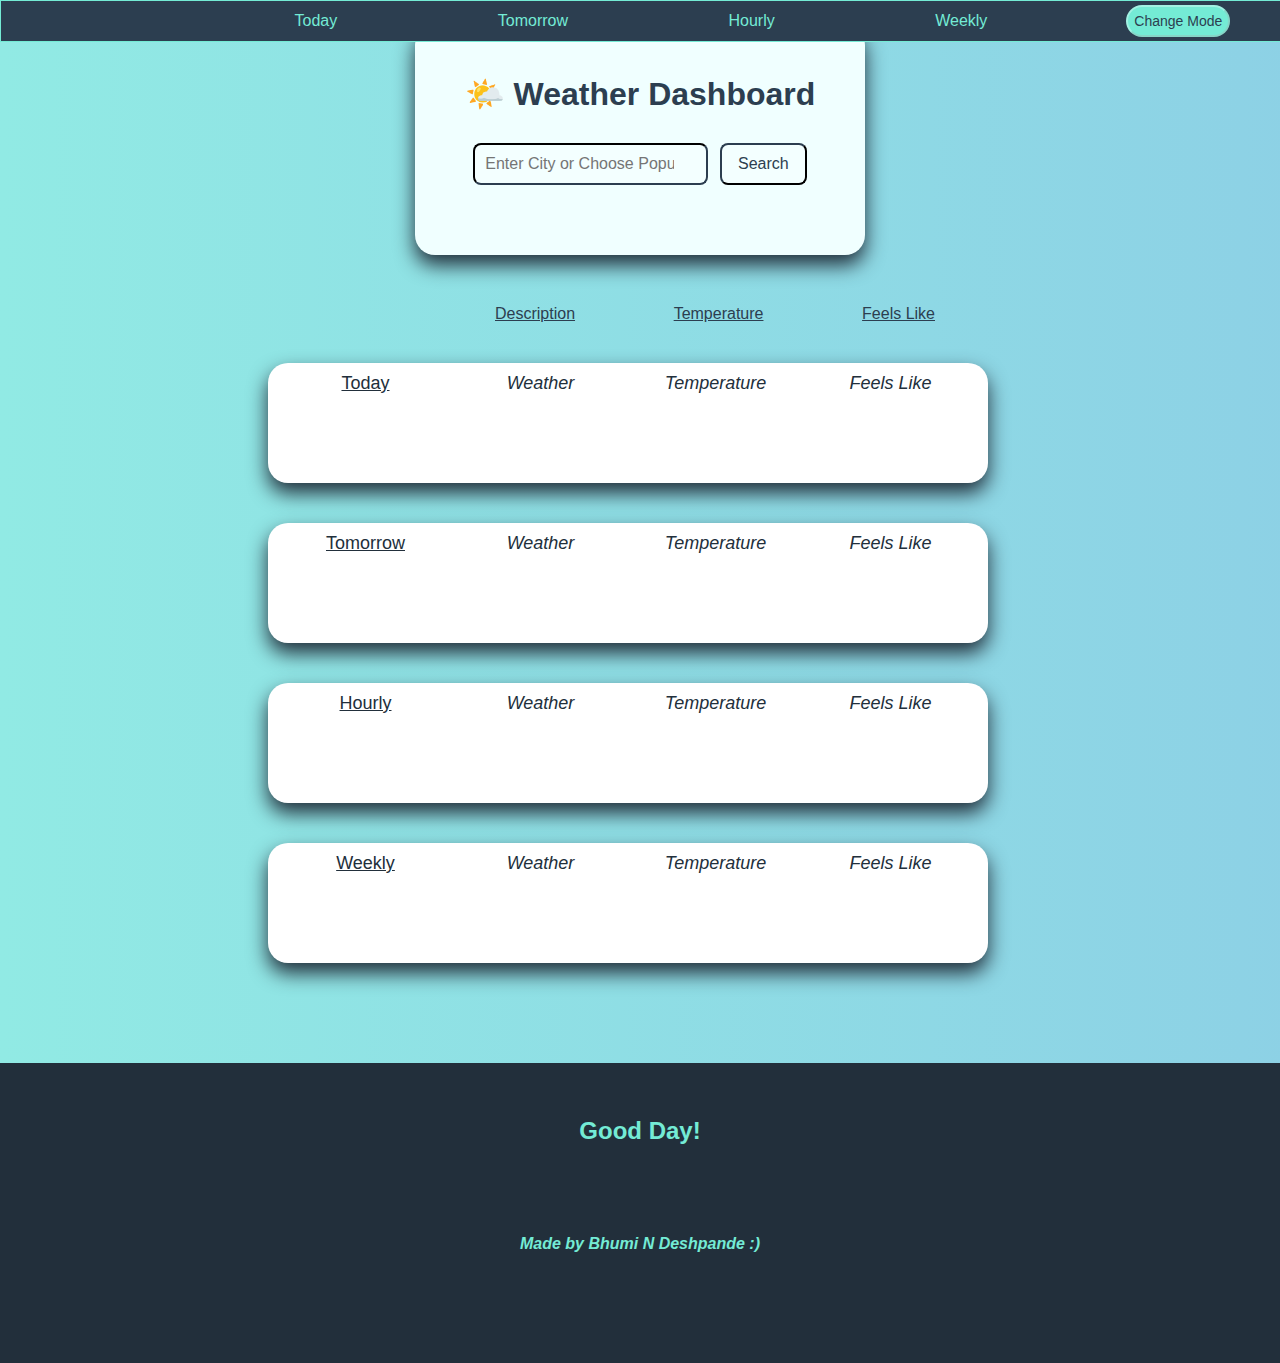
<file: OSCindex.html>
<!DOCTYPE html>
<html lang="en">
<head>
    <meta charset="UTF-8">
    <meta name="viewport" content="width=device-width, initial-scale=1.0">
    <title>Weather Dashboard</title>
    <link rel="stylesheet" href="OSCstyle.css">
    <div class="header">
    <header> 
    <div class="header-left">
    </div>
    <div class="header-center">
        <div id="today"><a href="#disToday">Today</a></div>
        <div id="tomorrow"><a href="#disTomorrow">Tomorrow</a></div>
        <div id="hourly"><a href="#disHourly">Hourly</a></div>
        <div id="weekly"><a href="#disWeekly">Weekly</a></div>
    </div>
    <div class="header-right">
        <button id="toggleDark">Change Mode</button>
    </div>
    </header>
    </div> 
</head>

<body>
<div class="content1">
 <div class="weather-app">
    <h1>🌤️ Weather Dashboard</h1>
    <div class="search-box">
      <input list="options" type="text" id="cityInput" placeholder="Enter City or Choose Popular">
      <datalist id="options">
      <option value="Bangalore"></option>
      <option value="Pune"></option>
      <option value="Delhi"></option>
      <option value="Chennai"></option>
      <option value="New York"></option>
      <option value="Washington"></option>
      <option value="Wimbledon"></option>
      <option value="London"></option>
      <option value="Paris"></option>
      <option value="Zurich"></option>
      <option value="Melbourne"></option>
      <option value="Frankfurt"></option>
      <option value="Beijing"></option>
      <option value="Tokyo"></option>
      <option value="Canberra"></option>
      <option value="Sydney"></option>
      </datalist>
      <button id="searchBtn">Search</button>
    </div>
    <div id="weatherResult" class="weather-card hidden">
        <img id="weatherIcon" alt="Weather icon">
      <h2 id="cityName"></h2>
      <p id="description"></p>
      <p><span id="temp"></span>°C</p>
      <p>Humidity: <span id="humidity"></span> %</p>
      <p>Wind Speed: <span id="windSpeed"></span> m/s</p>
      <p>Feels like: <span id="feelsLike"></span>°C</p>
    </div>
 </div>
</div>
<div class="info">
    <p class="desc">Description</p>
    <p class="Temp">Temperature</p>
    <p class="FL">Feels Like</p>
</div>
<div class="content2">
 <div class="grid">
    <div class="tod" id="disToday">
        <div class="WS0" id="WS0"><p>Today</p></div>
        <div class="WS1" id="WS1">Weather</div>
        <div class="WS2" id="WS2">Temperature</div>
        <div class="WS3" id="WS3">Feels Like</div>
    </div>
    <div class="tom" id="disTomorrow">
        <div class="WS0" id="WS4"><p>Tomorrow</p></div>
        <div class="WS1" id="WS5">Weather</div>
        <div class="WS2" id="WS6">Temperature</div>
        <div class="WS3" id="WS7">Feels Like</div>
    </div>
    <div class="hour" id="disHourly">
        <div class="WS0" id="WS8"><p>Hourly</p></div>
        <div class="WS1" id="WS9">Weather</div>
        <div class="WS2" id="WS10">Temperature</div>
        <div class="WS3" id="WS11">Feels Like</div>
    </div>
    <div class="week" id="disWeekly">
        <div class="WS0" id="WS12"><p>Weekly</p></div>
        <div class="WS1" id="WS13">Weather</div>
        <div class="WS2" id="WS14">Temperature</div>
        <div class="WS3" id="WS15">Feels Like</div>
    </div>
 </div>
</div>
<footer>
    <br><br><br>
    <h2>Good Day!</h2>
    <br><br><br><br><br>
    <h4><span style="font-style: italic;">Made by Bhumi N Deshpande :) </span></h4>
</footer>
    <script src="OSCscript.js"></script>
</body>
</html>
</file>
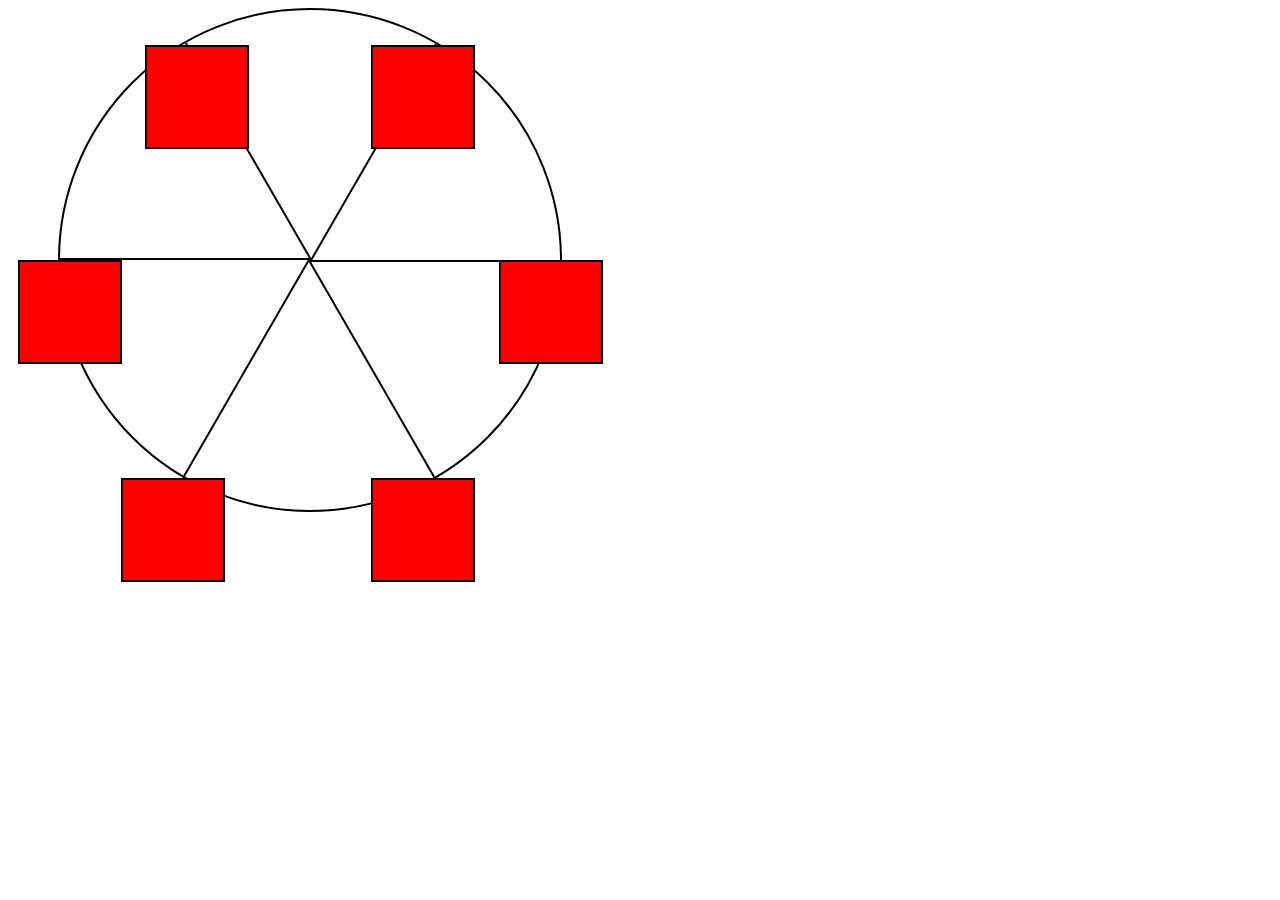
<file: Proj3.html>
<!DOCTYPE html>
<html lang="en">
<head>
    <meta charset="UTF-8">
    <meta name="viewport" content="width=device-width, initial-scale=1.0">
    <title>Ferris Wheel</title>
    <style>
    .wheel {
        border: 2px solid black;
        border-radius: 50%;
        margin-left: 50px;
        position: absolute;
        height: 55vw;
        width: 55vw;
        max-width: 500px;
        max-height: 500px;
        animation-name: wheel;
        animation-duration: 10s;
        animation-iteration-count: infinite;
        animation-timing-function: linear;
    }

.line {
  background-color: black;
  width: 50%;
  height: 2px;
  position: absolute;
  top: 50%;
  left: 50%;
  transform-origin: 0% 0%;
}

.line:nth-of-type(2) {
  transform: rotate(60deg);
}
.line:nth-of-type(3) {
  transform: rotate(120deg);
}
.line:nth-of-type(4) {
  transform: rotate(180deg);
}
.line:nth-of-type(5) {
  transform: rotate(240deg);
}
.line:nth-of-type(6) {
  transform: rotate(300deg);
}

.cabin {
  background-color: red;
  width: 20%;
  height: 20%;
  position: absolute;
  border: 2px solid;
  transform-origin: 50% 0%;
  animation: cabins 10s ease-in-out infinite;
}

.cabin:nth-of-type(1) {
  right: -8.5%;
  top: 50%;
}
.cabin:nth-of-type(2) {
  right: 17%;
  top: 93.5%;
}
.cabin:nth-of-type(3) {
  right: 67%;
  top: 93.5%;
}
.cabin:nth-of-type(4) {
  left: -8.5%;
  top: 50%;
}
.cabin:nth-of-type(5) {
  left: 17%;
  top: 7%;
}
.cabin:nth-of-type(6) {
  right: 17%;
  top: 7%;
}

@keyframes wheel {
   0% {
     transform: rotate(0deg);
   }
   100% {
     transform: rotate(360deg);
   }
}

@keyframes cabins {
  0% {
    transform: rotate(0deg);
  }
  25% {
    background-color: yellow;
  }
  50% {
    background-color: purple;
  }
  75% {
    background-color: yellow;
  }
  100% {
    transform: rotate(-360deg);
  }
}
</style>
  </head>
  <body>
    <div class="wheel">
      <span class="line"></span>
      <span class="line"></span>
      <span class="line"></span>
      <span class="line"></span>
      <span class="line"></span>
      <span class="line"></span>

      <div class="cabin"></div>
      <div class="cabin"></div>
      <div class="cabin"></div>
      <div class="cabin"></div>
      <div class="cabin"></div>
      <div class="cabin"></div>
    </div>
  </body>
</html>
</file>
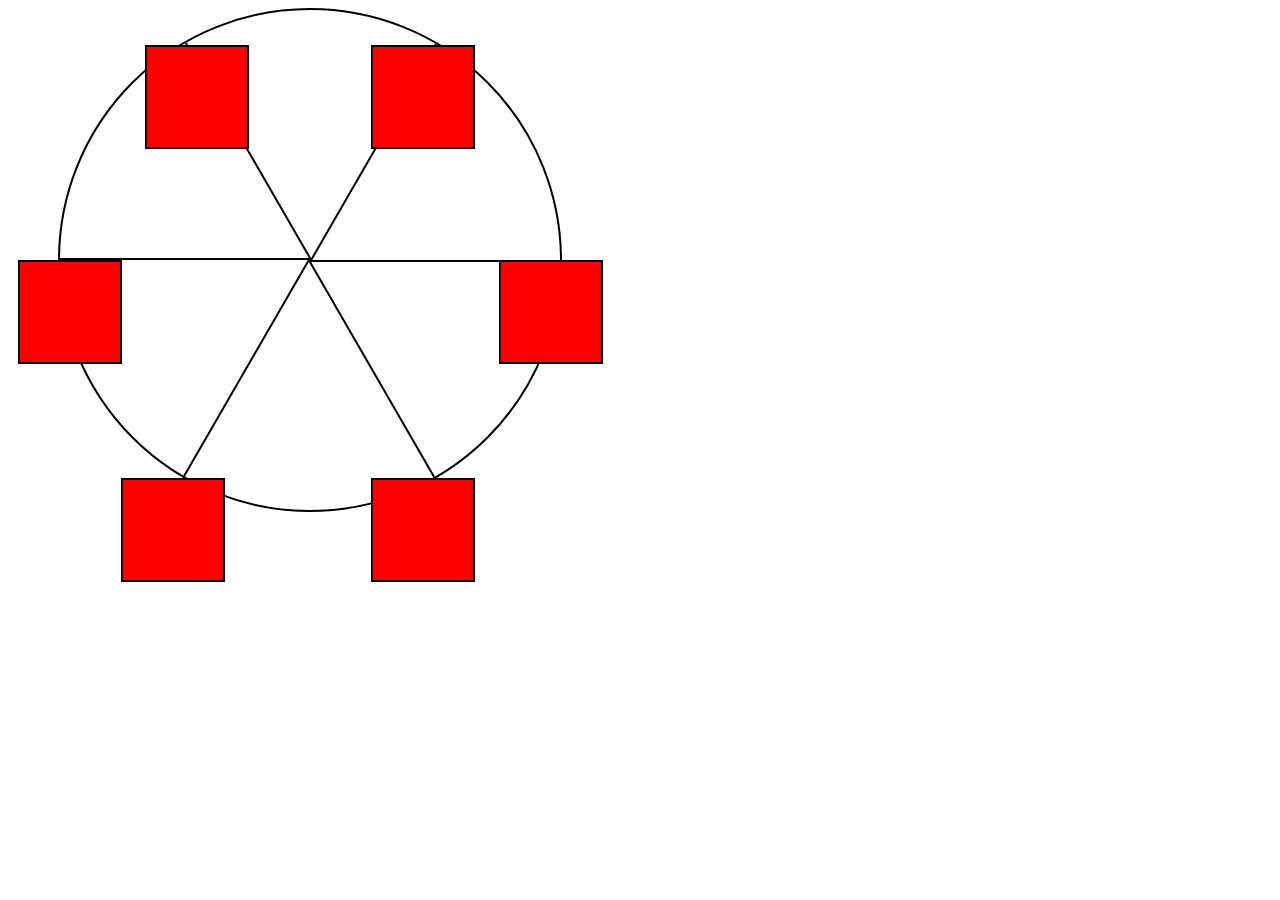
<file: projects/Proj3.html>
<!DOCTYPE html>
<html lang="en">
<head>
    <meta charset="UTF-8">
    <meta name="viewport" content="width=device-width, initial-scale=1.0">
    <title>Ferris Wheel</title>
    <style>
    .wheel {
        border: 2px solid black;
        border-radius: 50%;
        margin-left: 50px;
        position: absolute;
        height: 55vw;
        width: 55vw;
        max-width: 500px;
        max-height: 500px;
        animation-name: wheel;
        animation-duration: 10s;
        animation-iteration-count: infinite;
        animation-timing-function: linear;
    }

.line {
  background-color: black;
  width: 50%;
  height: 2px;
  position: absolute;
  top: 50%;
  left: 50%;
  transform-origin: 0% 0%;
}

.line:nth-of-type(2) {
  transform: rotate(60deg);
}
.line:nth-of-type(3) {
  transform: rotate(120deg);
}
.line:nth-of-type(4) {
  transform: rotate(180deg);
}
.line:nth-of-type(5) {
  transform: rotate(240deg);
}
.line:nth-of-type(6) {
  transform: rotate(300deg);
}

.cabin {
  background-color: red;
  width: 20%;
  height: 20%;
  position: absolute;
  border: 2px solid;
  transform-origin: 50% 0%;
  animation: cabins 10s ease-in-out infinite;
}

.cabin:nth-of-type(1) {
  right: -8.5%;
  top: 50%;
}
.cabin:nth-of-type(2) {
  right: 17%;
  top: 93.5%;
}
.cabin:nth-of-type(3) {
  right: 67%;
  top: 93.5%;
}
.cabin:nth-of-type(4) {
  left: -8.5%;
  top: 50%;
}
.cabin:nth-of-type(5) {
  left: 17%;
  top: 7%;
}
.cabin:nth-of-type(6) {
  right: 17%;
  top: 7%;
}

@keyframes wheel {
   0% {
     transform: rotate(0deg);
   }
   100% {
     transform: rotate(360deg);
   }
}

@keyframes cabins {
  0% {
    transform: rotate(0deg);
  }
  25% {
    background-color: yellow;
  }
  50% {
    background-color: purple;
  }
  75% {
    background-color: yellow;
  }
  100% {
    transform: rotate(-360deg);
  }
}
</style>
  </head>
  <body>
    <div class="wheel">
      <span class="line"></span>
      <span class="line"></span>
      <span class="line"></span>
      <span class="line"></span>
      <span class="line"></span>
      <span class="line"></span>

      <div class="cabin"></div>
      <div class="cabin"></div>
      <div class="cabin"></div>
      <div class="cabin"></div>
      <div class="cabin"></div>
      <div class="cabin"></div>
    </div>
  </body>
</html>
</file>
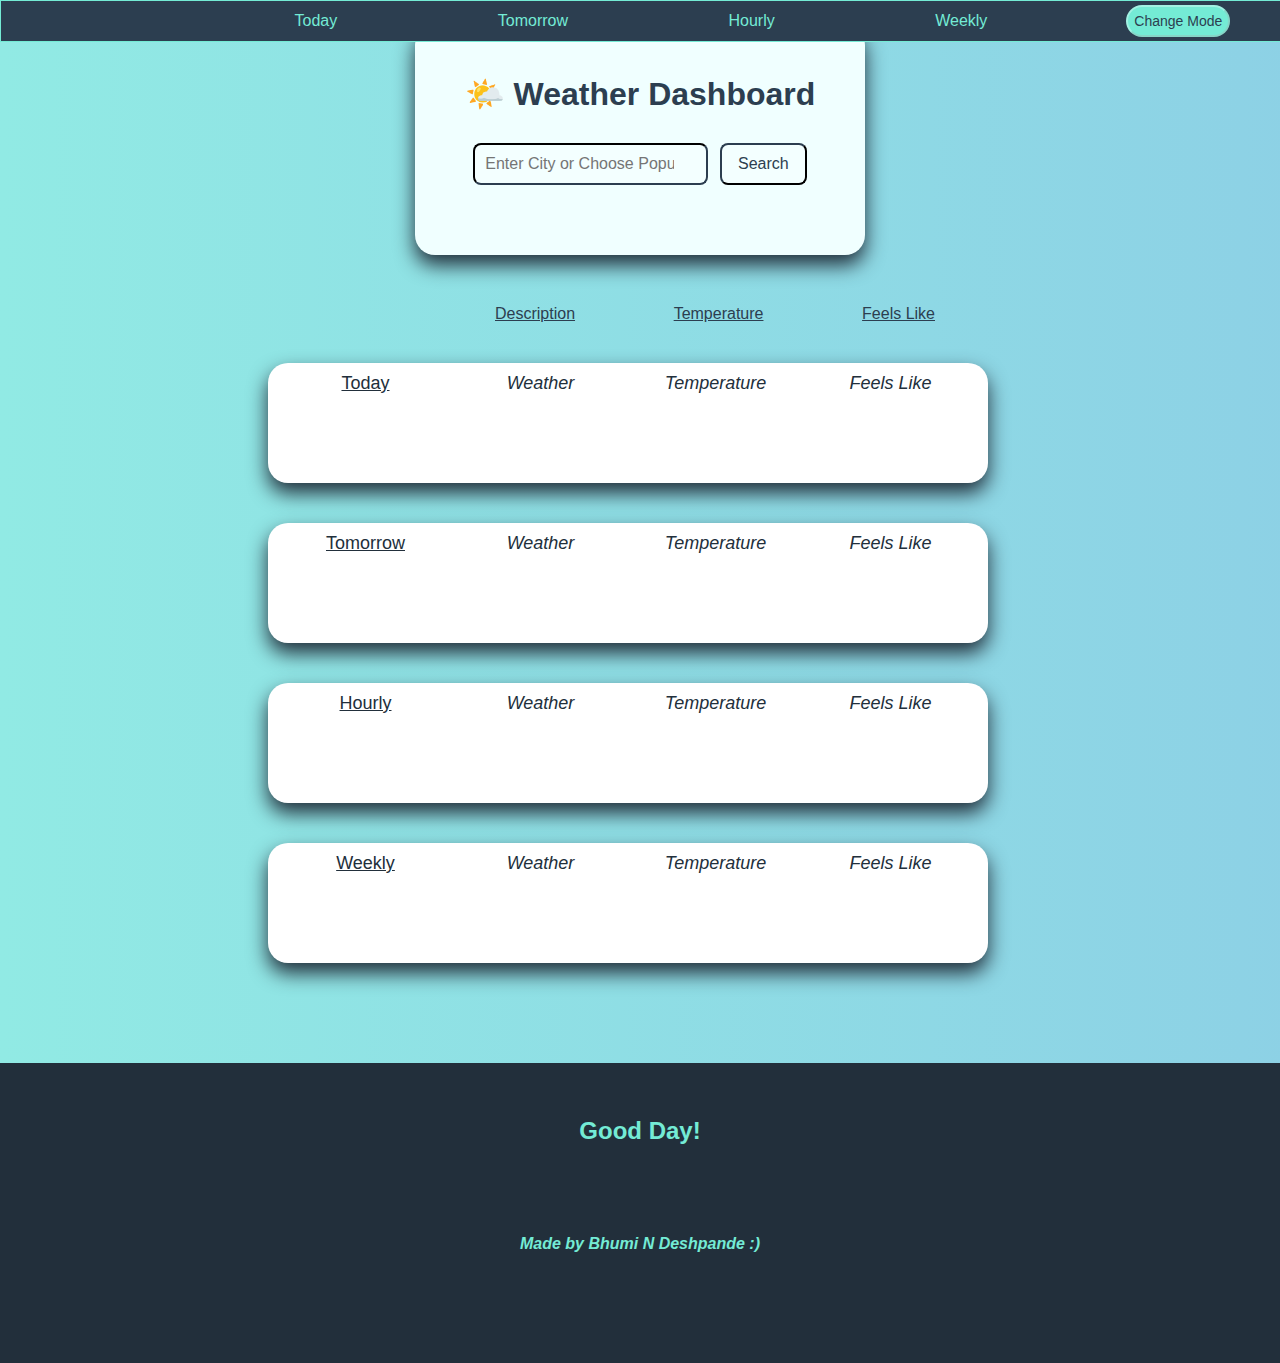
<file: projects/P2/OSCindex.html>
<!DOCTYPE html>
<html lang="en">
<head>
    <meta charset="UTF-8">
    <meta name="viewport" content="width=device-width, initial-scale=1.0">
    <title>Weather Dashboard</title>
    <link rel="stylesheet" href="OSCstyle.css">
    <div class="header">
    <header> 
    <div class="header-left">
    </div>
    <div class="header-center">
        <div id="today"><a href="#disToday">Today</a></div>
        <div id="tomorrow"><a href="#disTomorrow">Tomorrow</a></div>
        <div id="hourly"><a href="#disHourly">Hourly</a></div>
        <div id="weekly"><a href="#disWeekly">Weekly</a></div>
    </div>
    <div class="header-right">
        <button id="toggleDark">Change Mode</button>
    </div>
    </header>
    </div> 
</head>

<body>
<div class="content1">
 <div class="weather-app">
    <h1>🌤️ Weather Dashboard</h1>
    <div class="search-box">
      <input list="options" type="text" id="cityInput" placeholder="Enter City or Choose Popular">
      <datalist id="options">
      <option value="Bangalore"></option>
      <option value="Pune"></option>
      <option value="Delhi"></option>
      <option value="Chennai"></option>
      <option value="New York"></option>
      <option value="Washington"></option>
      <option value="Wimbledon"></option>
      <option value="London"></option>
      <option value="Paris"></option>
      <option value="Zurich"></option>
      <option value="Melbourne"></option>
      <option value="Frankfurt"></option>
      <option value="Beijing"></option>
      <option value="Tokyo"></option>
      <option value="Canberra"></option>
      <option value="Sydney"></option>
      </datalist>
      <button id="searchBtn">Search</button>
    </div>
    <div id="weatherResult" class="weather-card hidden">
        <img id="weatherIcon" alt="Weather icon">
      <h2 id="cityName"></h2>
      <p id="description"></p>
      <p><span id="temp"></span>°C</p>
      <p>Humidity: <span id="humidity"></span> %</p>
      <p>Wind Speed: <span id="windSpeed"></span> m/s</p>
      <p>Feels like: <span id="feelsLike"></span>°C</p>
    </div>
 </div>
</div>
<div class="info">
    <p class="desc">Description</p>
    <p class="Temp">Temperature</p>
    <p class="FL">Feels Like</p>
</div>
<div class="content2">
 <div class="grid">
    <div class="tod" id="disToday">
        <div class="WS0" id="WS0"><p>Today</p></div>
        <div class="WS1" id="WS1">Weather</div>
        <div class="WS2" id="WS2">Temperature</div>
        <div class="WS3" id="WS3">Feels Like</div>
    </div>
    <div class="tom" id="disTomorrow">
        <div class="WS0" id="WS4"><p>Tomorrow</p></div>
        <div class="WS1" id="WS5">Weather</div>
        <div class="WS2" id="WS6">Temperature</div>
        <div class="WS3" id="WS7">Feels Like</div>
    </div>
    <div class="hour" id="disHourly">
        <div class="WS0" id="WS8"><p>Hourly</p></div>
        <div class="WS1" id="WS9">Weather</div>
        <div class="WS2" id="WS10">Temperature</div>
        <div class="WS3" id="WS11">Feels Like</div>
    </div>
    <div class="week" id="disWeekly">
        <div class="WS0" id="WS12"><p>Weekly</p></div>
        <div class="WS1" id="WS13">Weather</div>
        <div class="WS2" id="WS14">Temperature</div>
        <div class="WS3" id="WS15">Feels Like</div>
    </div>
 </div>
</div>
<footer>
    <br><br><br>
    <h2>Good Day!</h2>
    <br><br><br><br><br>
    <h4><span style="font-style: italic;">Made by Bhumi N Deshpande :) </span></h4>
</footer>
    <script src="OSCscript.js"></script>
</body>
</html>
</file>
<file: OSCstyle.css>
* {
  margin: 0;
  padding: 0;
  scroll-behavior: smooth;
  transition: background-image 1s ease-in-out;
}
header{
  text-align: center;
  background: #2c3e50;
  display: flex;
  flex-direction: row;
  justify-content: space-between;
  height: 40px;
  position: fixed;
  width: 100%;
  border: 1px solid #74ebd5;
}
.header-center{
  align-items: center;
  width: 600px;
  display: flex;
  flex-direction: row;
  justify-content: space-around;
  color: #979DAC;
  font-weight: 520;
  flex: 4;
}
.header-left{
  flex: 1;
}
.header-right{
  flex: 1;
  align-items: center;
}
@keyframes gradientMove {
  0% {
    background-position: 0% 50%;
  }
  100% {
    background-position: 70% 50%;
  }
}
body {
  background: linear-gradient(270deg, #e69553, #feb47b, #86a8e7, #91eae4);
  background-size: 800% 800%;
  animation: gradientMove 15s ease infinite;
  transition: opacity 3s ease;
  font-family: Verdana, sans-serif;
  color: #2c3e50;
  min-height: 1256px;
}

body.dark-mode {
  background: #2c3e50;
  color: #74ebd5;
}
div.dark-mode{
  background: #2c3e50;
  color: #74ebd5;
}
body.dark-mode button{
  background: #2c3e50;
  color: #74ebd5;
  border: 2px solid #74ebd5;
}
body.dark-mode input{
  background: #2c3e50;
  color: #74ebd5;
  border: 2px solid #74ebd5;
}
body.dark-mode div{
  background: #2c3e50;
  color: #74ebd5;
}

.content1{
  padding-top: 25px;
  display: flex;
  flex-direction: column;
  justify-content: space-between;
  align-items: center;
  flex: 1;
}
.weather-app {
  text-align: center;
   display: flex;
  flex-direction: column;
  justify-content: center;
  padding: 50px;
  background-color: azure;
  border-radius: 20px;
  box-shadow: 0 10px 20px #222f3b;
}
.search-box {
  margin-bottom: 20px;
  color: #2c3e50;
  border-color: #2c3e50;
  padding-top: 30px;
}
input {
  padding: 10px;
  width: 60%;
  border-radius: 8px;
  border-color: #2c3e50;
  font-size: 16px;
  background: #ffffff33;
  color: #2c3e50;
}
button {
  padding: 10px 16px;
  font-size: 16px;
  margin-left: 8px;
  background: #ffffff33;
  color: #2c3e50;
  border-radius: 8px;
  border-color: #2c3e50;
  cursor: pointer;
}
button:hover {
  background: #ffffff55;
}
input:hover {
  background: #ffffff55;
}
#toggleDark{
  background-color: #74ebd5;
  color:#2c3e50;
  padding: 6px;
  font-size: 14px;
  border-width: 2.5px;
  border-color: #ffffff55;
  border-radius: 30px;
  padding-bottom: -5px;
  position: relative;
  top: 4px;
}
.content2{
  min-height: 500px;
  padding-top: 0px;
}
#disToday, #disTomorrow, #disHourly, #disWeekly{
  font-size: 18px;
  background-color: white;
  height: 100px;
  width: 700px;
  margin-top: 40px;
  margin-left: 268px;
  margin-right: 20px;
  padding: 10px;
  border-radius: 20px;
  box-shadow: 0 10px 20px #222f3b;
  display: flex;
  flex-direction: row;
  scroll-margin-top: 70px;
  color: #222f3b;
  text-align: justify;
}
.WS0, .WS1, .WS2, .WS3 {
  height: 100px;
  width: 184px !important;
  text-align: center;
  vertical-align: middle;
}
.WS0{
  text-decoration: underline;
}
.WS1, .WS2, .WS3 {
  font-style: italic;
}
.info{
  display: flex;
  flex-direction: row;
  justify-content: space-between;
  width: 440px;
  padding-top: 50px;
  padding-left: 495px;
  padding-bottom: 0px;
  text-decoration: underline;
}
.hidden {
  display: none;
}
a {
  color: #74ebd5;
  text-decoration: none; 
}
a:hover {
  color: rgb(251, 46, 46);
}
a:active {
  color: rgb(252, 188, 70);
}
footer{
  height: 300px;
  background-color: #222f3b;
  margin-top: 100px;
  margin-bottom: 0;
  color: #74ebd5;
  text-align: center;
}
</file>
<file: projects/P2/OSCstyle.css>
* {
  margin: 0;
  padding: 0;
  scroll-behavior: smooth;
  transition: background-image 1s ease-in-out;
}
header{
  text-align: center;
  background: #2c3e50;
  display: flex;
  flex-direction: row;
  justify-content: space-between;
  height: 40px;
  position: fixed;
  width: 100%;
  border: 1px solid #74ebd5;
}
.header-center{
  align-items: center;
  width: 600px;
  display: flex;
  flex-direction: row;
  justify-content: space-around;
  color: #979DAC;
  font-weight: 520;
  flex: 4;
}
.header-left{
  flex: 1;
}
.header-right{
  flex: 1;
  align-items: center;
}
@keyframes gradientMove {
  0% {
    background-position: 0% 50%;
  }
  100% {
    background-position: 70% 50%;
  }
}
body {
  background: linear-gradient(270deg, #e69553, #feb47b, #86a8e7, #91eae4);
  background-size: 800% 800%;
  animation: gradientMove 15s ease infinite;
  transition: opacity 3s ease;
  font-family: Verdana, sans-serif;
  color: #2c3e50;
  min-height: 1256px;
}

body.dark-mode {
  background: #2c3e50;
  color: #74ebd5;
}
div.dark-mode{
  background: #2c3e50;
  color: #74ebd5;
}
body.dark-mode button{
  background: #2c3e50;
  color: #74ebd5;
  border: 2px solid #74ebd5;
}
body.dark-mode input{
  background: #2c3e50;
  color: #74ebd5;
  border: 2px solid #74ebd5;
}
body.dark-mode div{
  background: #2c3e50;
  color: #74ebd5;
}

.content1{
  padding-top: 25px;
  display: flex;
  flex-direction: column;
  justify-content: space-between;
  align-items: center;
  flex: 1;
}
.weather-app {
  text-align: center;
   display: flex;
  flex-direction: column;
  justify-content: center;
  padding: 50px;
  background-color: azure;
  border-radius: 20px;
  box-shadow: 0 10px 20px #222f3b;
}
.search-box {
  margin-bottom: 20px;
  color: #2c3e50;
  border-color: #2c3e50;
  padding-top: 30px;
}
input {
  padding: 10px;
  width: 60%;
  border-radius: 8px;
  border-color: #2c3e50;
  font-size: 16px;
  background: #ffffff33;
  color: #2c3e50;
}
button {
  padding: 10px 16px;
  font-size: 16px;
  margin-left: 8px;
  background: #ffffff33;
  color: #2c3e50;
  border-radius: 8px;
  border-color: #2c3e50;
  cursor: pointer;
}
button:hover {
  background: #ffffff55;
}
input:hover {
  background: #ffffff55;
}
#toggleDark{
  background-color: #74ebd5;
  color:#2c3e50;
  padding: 6px;
  font-size: 14px;
  border-width: 2.5px;
  border-color: #ffffff55;
  border-radius: 30px;
  padding-bottom: -5px;
  position: relative;
  top: 4px;
}
.content2{
  min-height: 500px;
  padding-top: 0px;
}
#disToday, #disTomorrow, #disHourly, #disWeekly{
  font-size: 18px;
  background-color: white;
  height: 100px;
  width: 700px;
  margin-top: 40px;
  margin-left: 268px;
  margin-right: 20px;
  padding: 10px;
  border-radius: 20px;
  box-shadow: 0 10px 20px #222f3b;
  display: flex;
  flex-direction: row;
  scroll-margin-top: 70px;
  color: #222f3b;
  text-align: justify;
}
.WS0, .WS1, .WS2, .WS3 {
  height: 100px;
  width: 184px !important;
  text-align: center;
  vertical-align: middle;
}
.WS0{
  text-decoration: underline;
}
.WS1, .WS2, .WS3 {
  font-style: italic;
}
.info{
  display: flex;
  flex-direction: row;
  justify-content: space-between;
  width: 440px;
  padding-top: 50px;
  padding-left: 495px;
  padding-bottom: 0px;
  text-decoration: underline;
}
.hidden {
  display: none;
}
a {
  color: #74ebd5;
  text-decoration: none; 
}
a:hover {
  color: rgb(251, 46, 46);
}
a:active {
  color: rgb(252, 188, 70);
}
footer{
  height: 300px;
  background-color: #222f3b;
  margin-top: 100px;
  margin-bottom: 0;
  color: #74ebd5;
  text-align: center;
}
</file>
